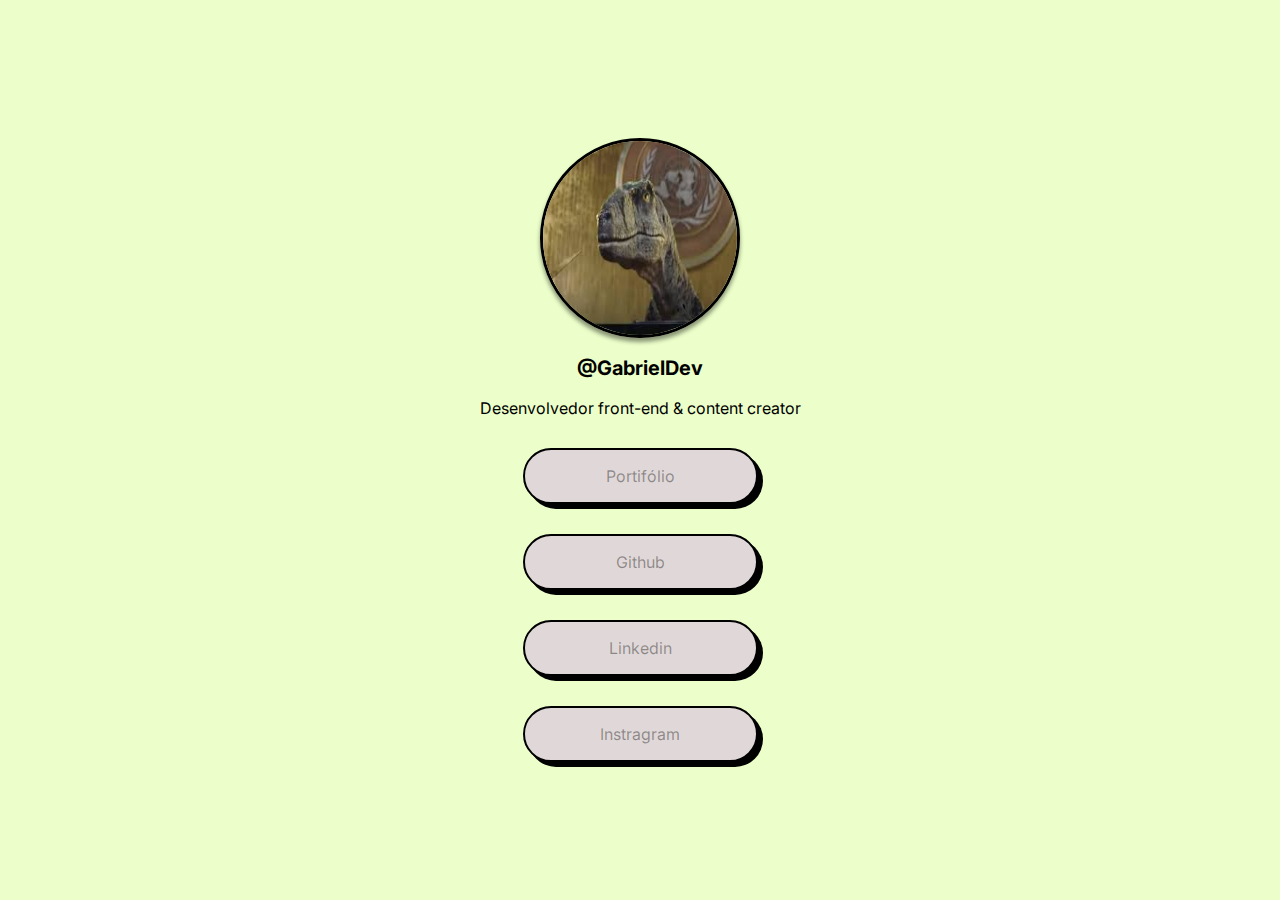
<file: index.html>
<!DOCTYPE html>
<html lang="pt-br">
<head>
    <meta charset="UTF-8">
    <meta name="viewport" content="width=device-width, initial-scale=1.0">
    <title>Linktree</title>
    <link rel="preconnect" href="https://fonts.googleapis.com">
<link rel="preconnect" href="https://fonts.gstatic.com" crossorigin>
<link href="https://fonts.googleapis.com/css2?family=Inter:ital,opsz,wght@0,14..32,100..900;1,14..32,100..900&display=swap" rel="stylesheet">
    <link rel="stylesheet" href="./css/style.css"> <!-- Folha de Estilo- stylesheet -->
</head>
<body>
<div class="cabecalho">
    <img src="img/perfil 2.0.jpeg" alt="">
    <h1>@GabrielDev</h1>
    <p>Desenvolvedor front-end & content creator</p>

</div>

 <div class="btn"> 
    <a href="">Portifólio</a>
    <a href="https://github.com/GHenrique007" target="_blank">Github</a> <!-- target="_blank" muda de página -->
    <a href="">Linkedin</a>
    <a href="">Instragram</a>
 </div>


</body>
</html>
</file>
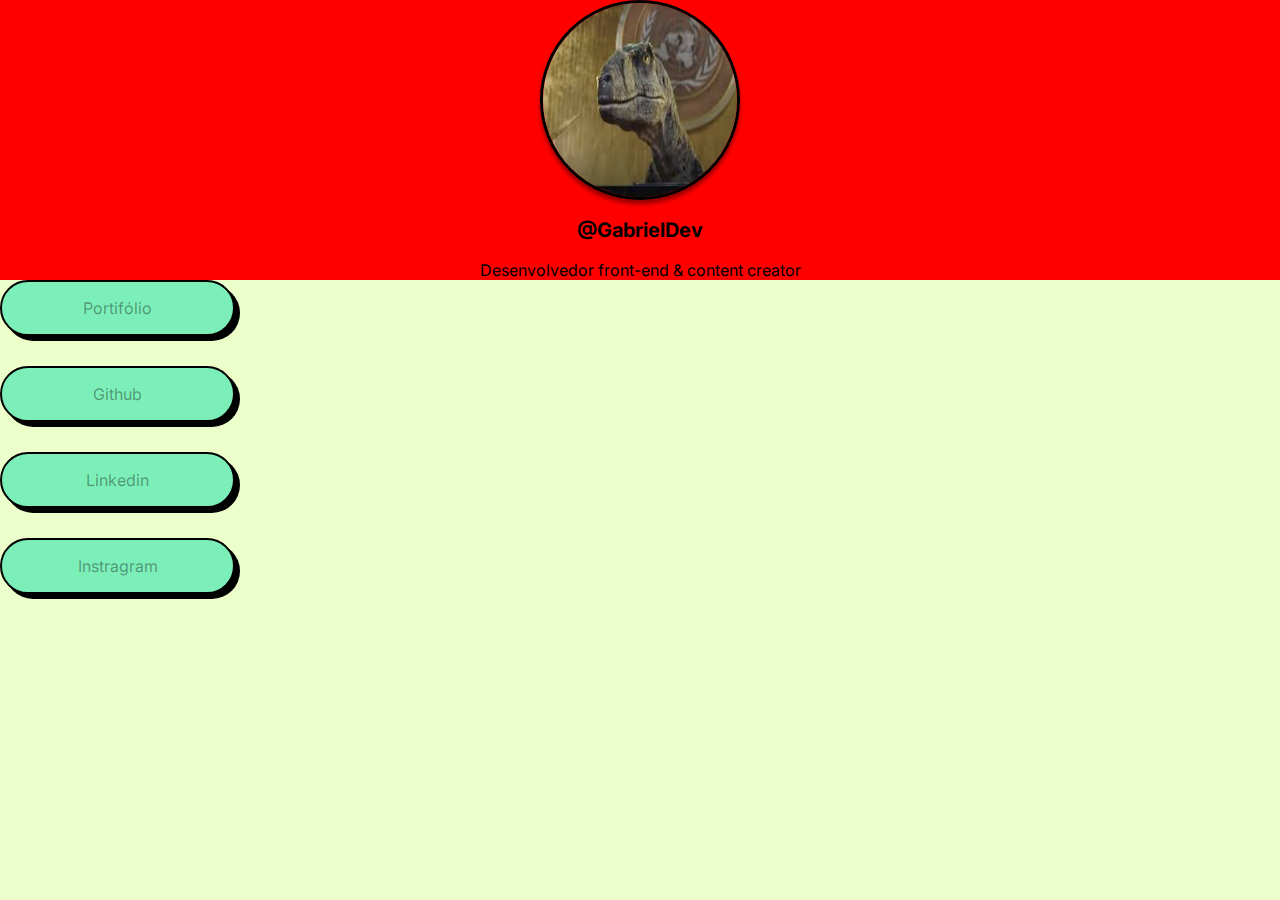
<file: linktree/index.html>
<!DOCTYPE html>
<html lang="pt-br">
<head>
    <meta charset="UTF-8">
    <meta name="viewport" content="width=device-width, initial-scale=1.0">
    <title>Linktree</title>
    <link rel="preconnect" href="https://fonts.googleapis.com">
<link rel="preconnect" href="https://fonts.gstatic.com" crossorigin>
<link href="https://fonts.googleapis.com/css2?family=Inter:ital,opsz,wght@0,14..32,100..900;1,14..32,100..900&display=swap" rel="stylesheet">
    <link rel="stylesheet" href="./css/style.css"> <!-- Folha de Estilo- stylesheet -->
</head>
<body>
<div class="cabecalho">
    <img src="img/perfil 2.0.jpeg" alt="">
    <h1>@GabrielDev</h1>
    <p>Desenvolvedor front-end & content creator</p>

</div>

 <div class="btn"> 
    <a href="">Portifólio</a>
    <a href="">Github</a>
    <a href="">Linkedin</a>
    <a href="">Instragram</a>
 </div>


</body>
</html>
</file>
<file: css/style.css>
*{padding: 0;
    margin: 0;
box-sizing: border-box;
font-family: "Inter", sans-serif;
}/* SeLECIONA TODOS OS ELEMENTOS DO CSS e reseta (reset) */

body { 
    height: 100vh;
    background-color: #ecffca;
    display:flex;
    flex-direction: column;
    gap: 30px;
    justify-content: center;
} /* aLTERA A COR DE FUNDO DA PAGINA */

.cabecalho {
    display:flex; /* Filhos um do lado do outro */
    flex-direction: column; /* fihos em coluna */
    gap: 18px; /* espacamento entre os filhos */
    align-items: center; /* Alinhar os filhos dentra da div. Alinhar o eixo Y */
  
    background-color:  #ecffca;

}

.cabecalho img {
    width: 200px; /* Largura da Imagem */
    height: 200px; /* Altura da Imagem */
    border-radius: 100%; /* Arrendodar a imagem */
    border: black 3px solid; /* Adicionar Borda na img */
    box-shadow: rgba(0, 0, 0, 0.425) 0px 4px 4px; /* Sombra na na imagem */


}

.cabecalho h1 {
    font-size: 20px; /* tamanho da font */
    font-family: "Inter", sans-serif;

    
}

.btn {
display: flex;
flex-direction: column;/* Direção dentro da propriedade */
gap: 30px; /* Espaçamento */
align-items: center;
 }
.btn a {
    display: flex;
    justify-content: center; /* Alinhar eixo X */
    padding: 16px ;
    border-radius: 58px;
    border: black 2px solid;
    box-shadow: black 5px 5px 0px;
    width: 235px;
    background-color: #e0d8d8
    ;
    color: rgba(0, 0, 0, 0.377);
    text-decoration: none; /* tirar a decoração da tag <a> */

  

}
.btn a:hover {background-color: #27ef92;
color: black;

} /* Pseudoclasse adicionar um efeito ao pairar o mouse */
</file>
<file: linktree/css/style.css>
*{padding: 0;
    margin: 0;
box-sizing: border-box;
font-family: "Inter", sans-serif;
}/* SeLECIONA TODOS OS ELEMENTOS DO CSS e reseta (reset) */

body { background-color: #ecffca;
} /* aLTERA A COR DE FUNDO DA PAGINA */

.cabecalho {
    display:flex; /* Filhos um do lado do outro */
    flex-direction: column; /* fihos em coluna */
    gap: 18px; /* espacamento entre os filhos */
    align-items: center; /* Alinhar os filhos dentra da div. Alinhar o eixo Y */

    background-color: red;

}

.cabecalho img {
    width: 200px; /* Largura da Imagem */
    height: 200px; /* Altura da Imagem */
    border-radius: 100%; /* Arrendodar a imagem */
    border: black 3px solid; /* Adicionar Borda na img */
    box-shadow: rgba(0, 0, 0, 0.425) 0px 4px 4px; /* Sombra na na imagem */


}

.cabecalho h1 {
    font-size: 20px; /* tamanho da font */
    font-family: "Inter", sans-serif;

    
}

.btn {
display: flex;
flex-direction: column;/* Direção dentro da propriedade */
gap: 30px; /* Espaçamento */
 }
.btn a {
    display: flex;
    justify-content: center; /* Alinhar eixo X */
    padding: 16px ;
    border-radius: 58px;
    border: black 2px solid;
    box-shadow: black 5px 5px 0px;
    width: 235px;
    background-color: #7cefb9
    ;
    color: rgba(0, 0, 0, 0.377);
    text-decoration: none; /* tirar a decoração da tag <a> */


}
</file>
